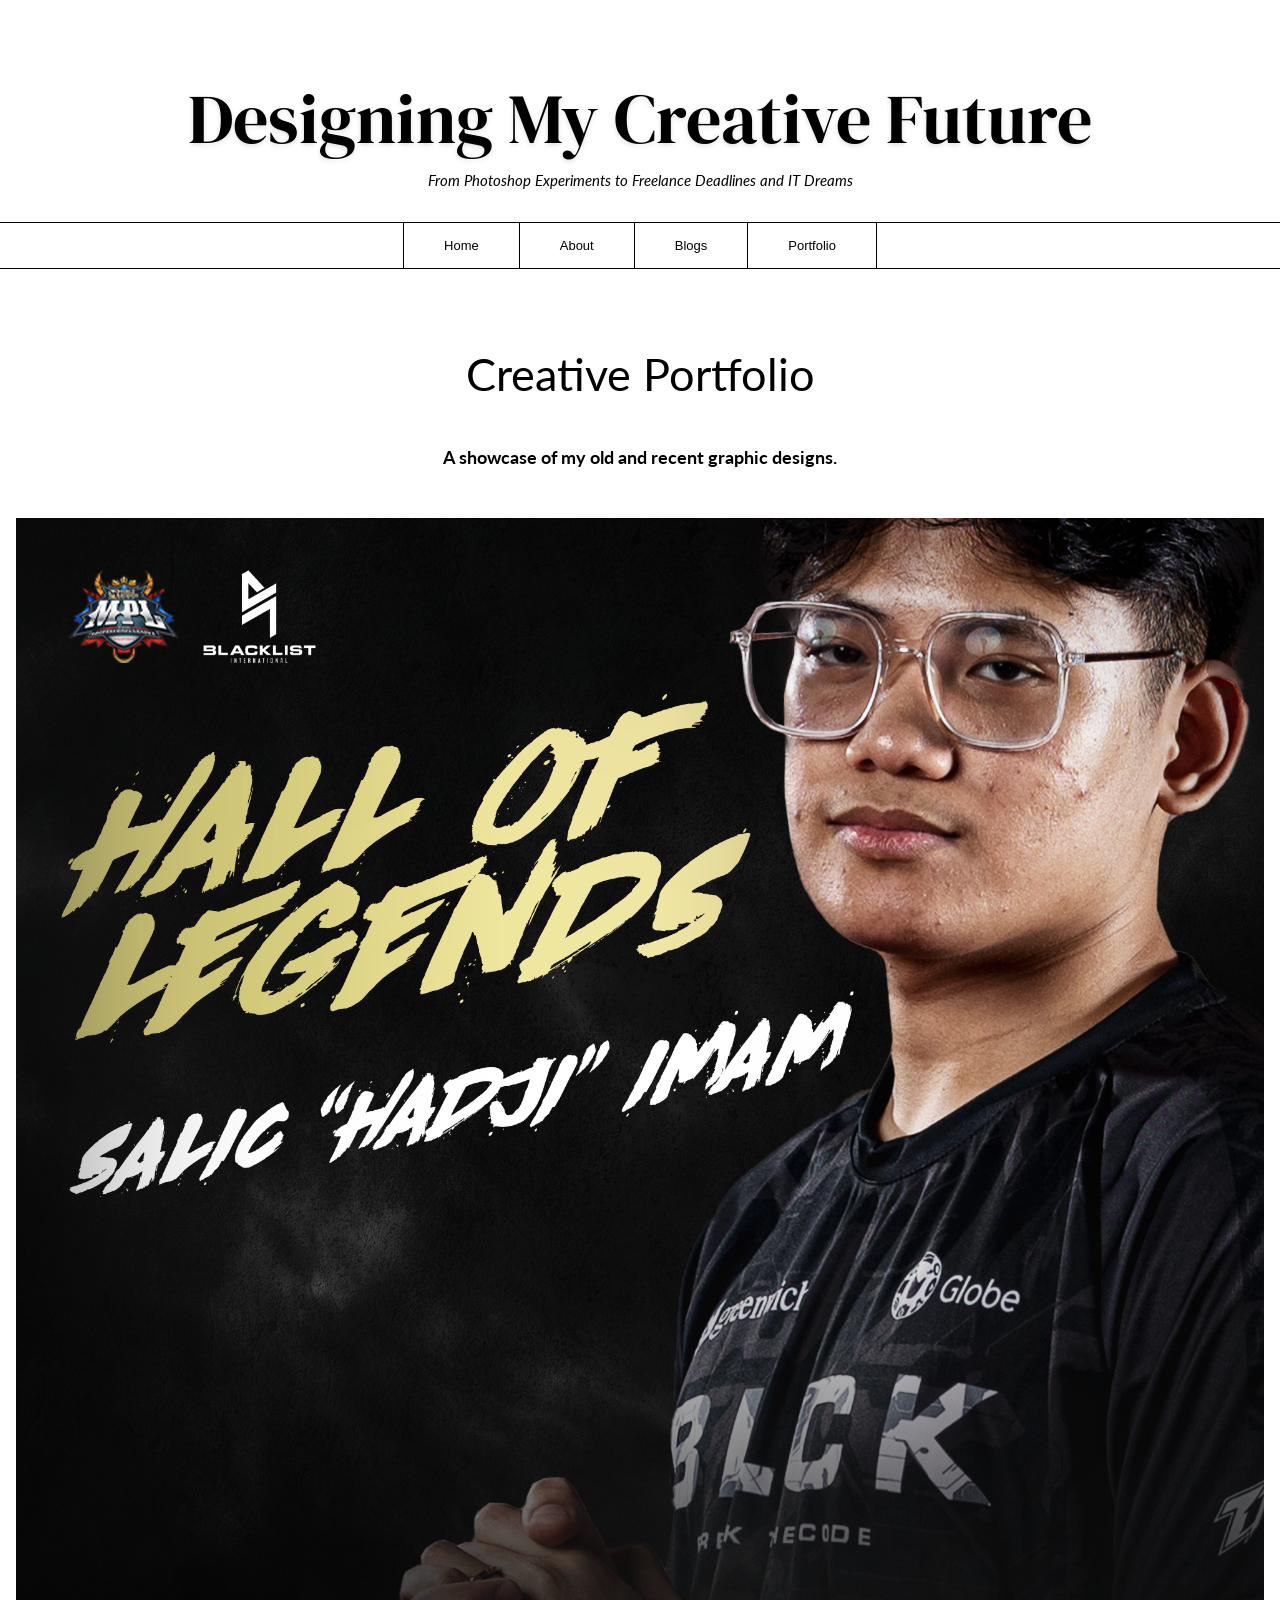
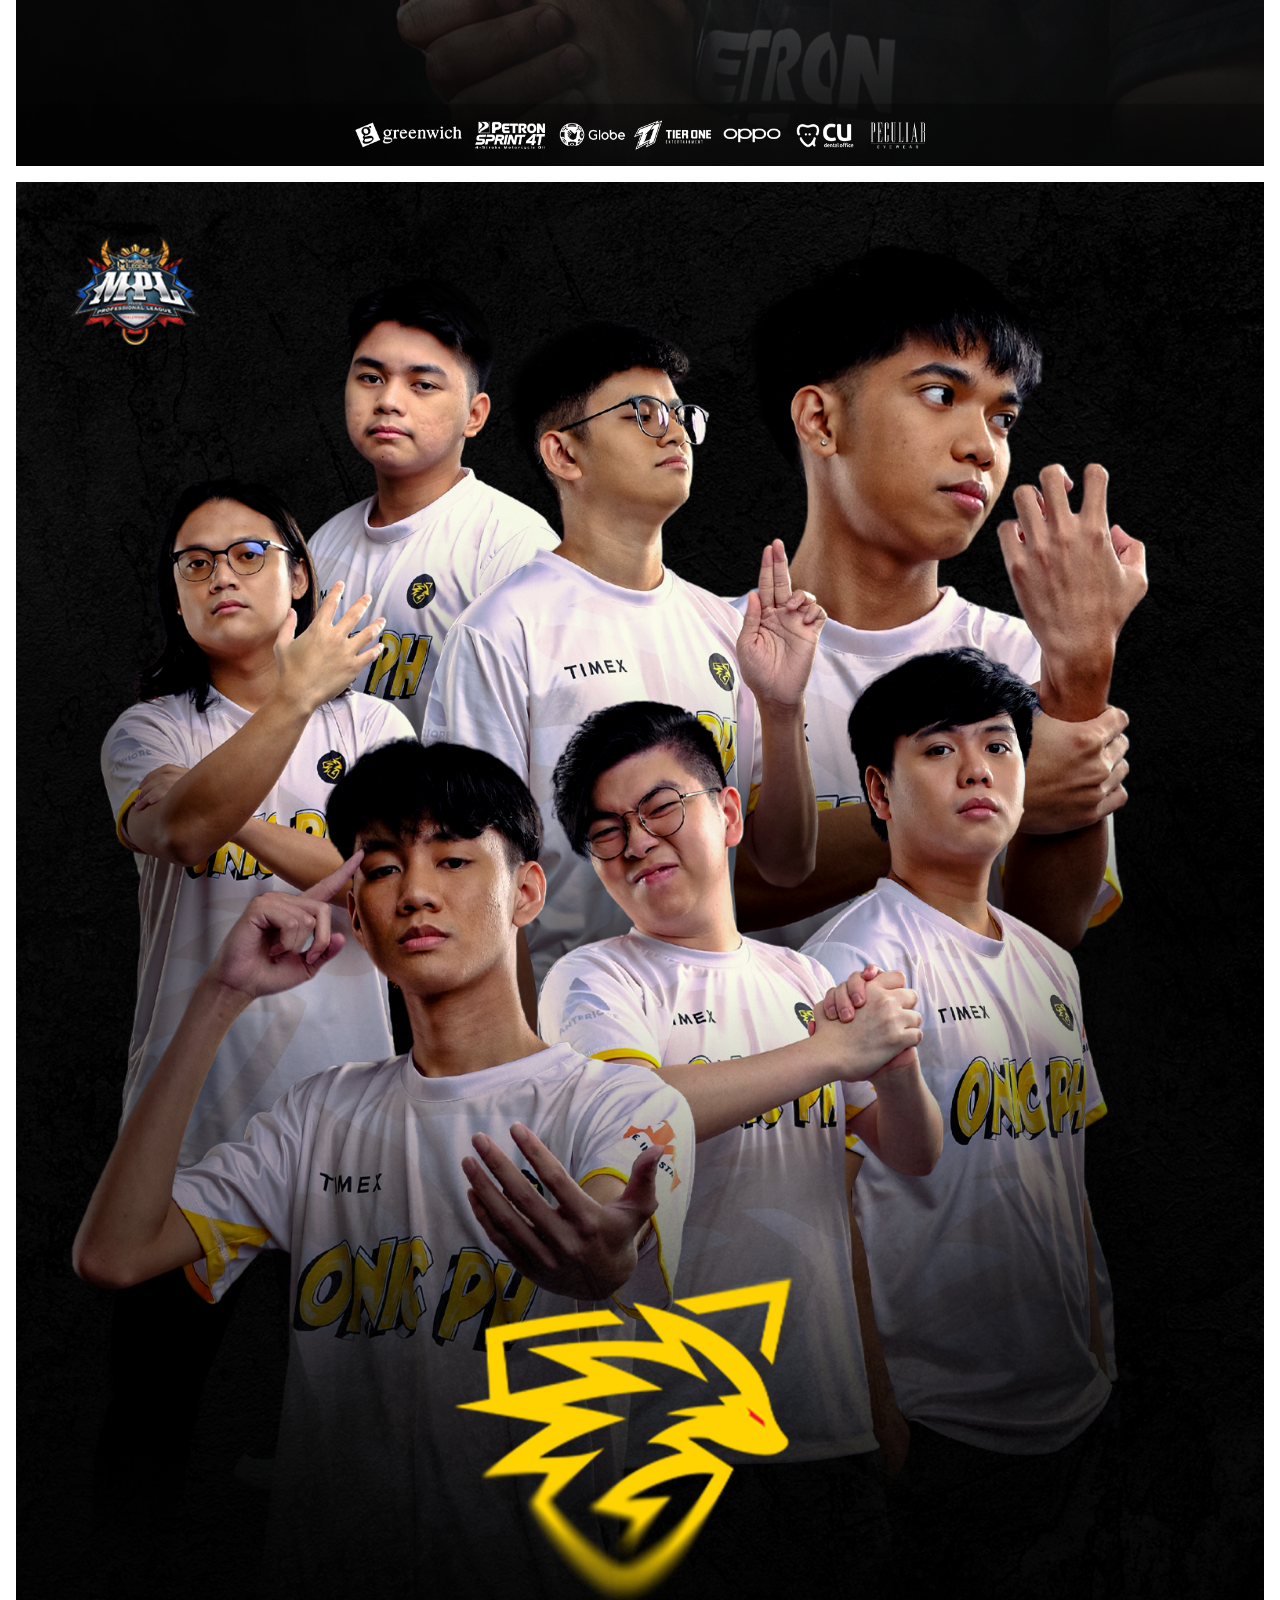
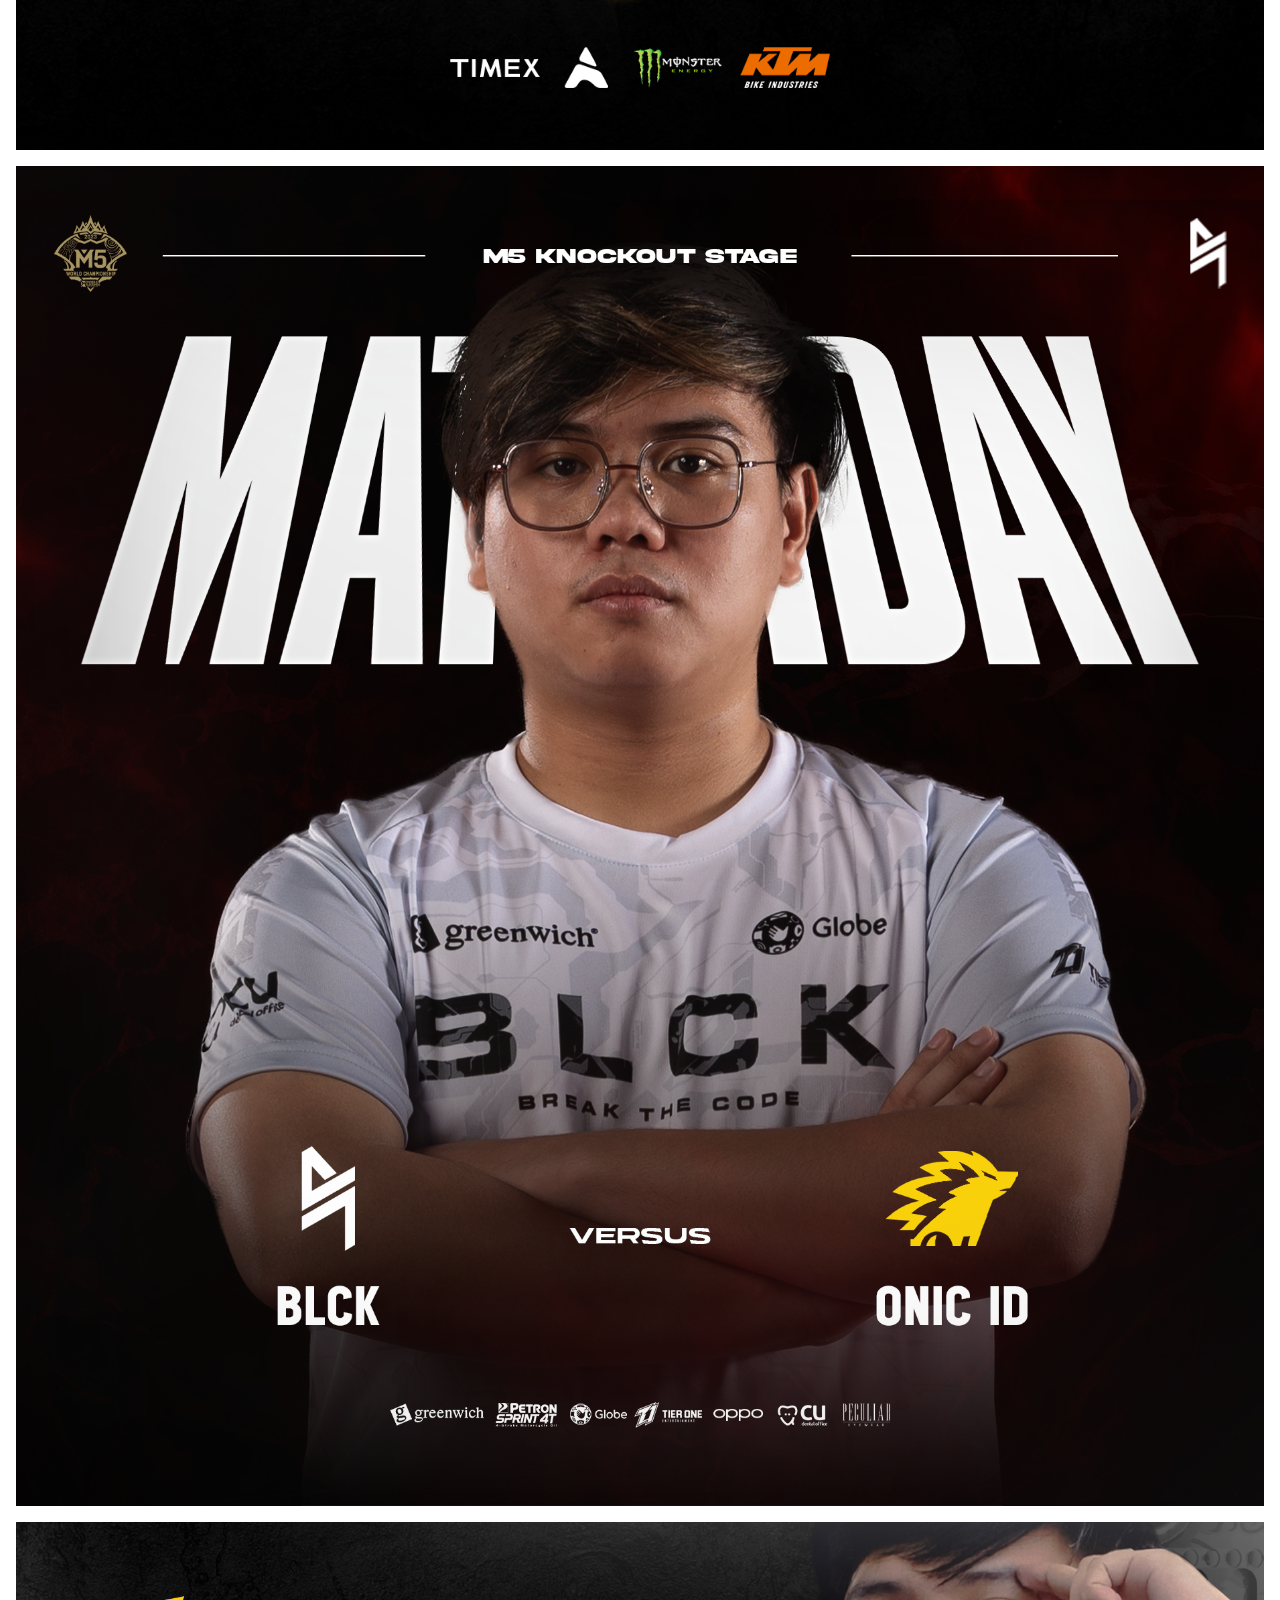
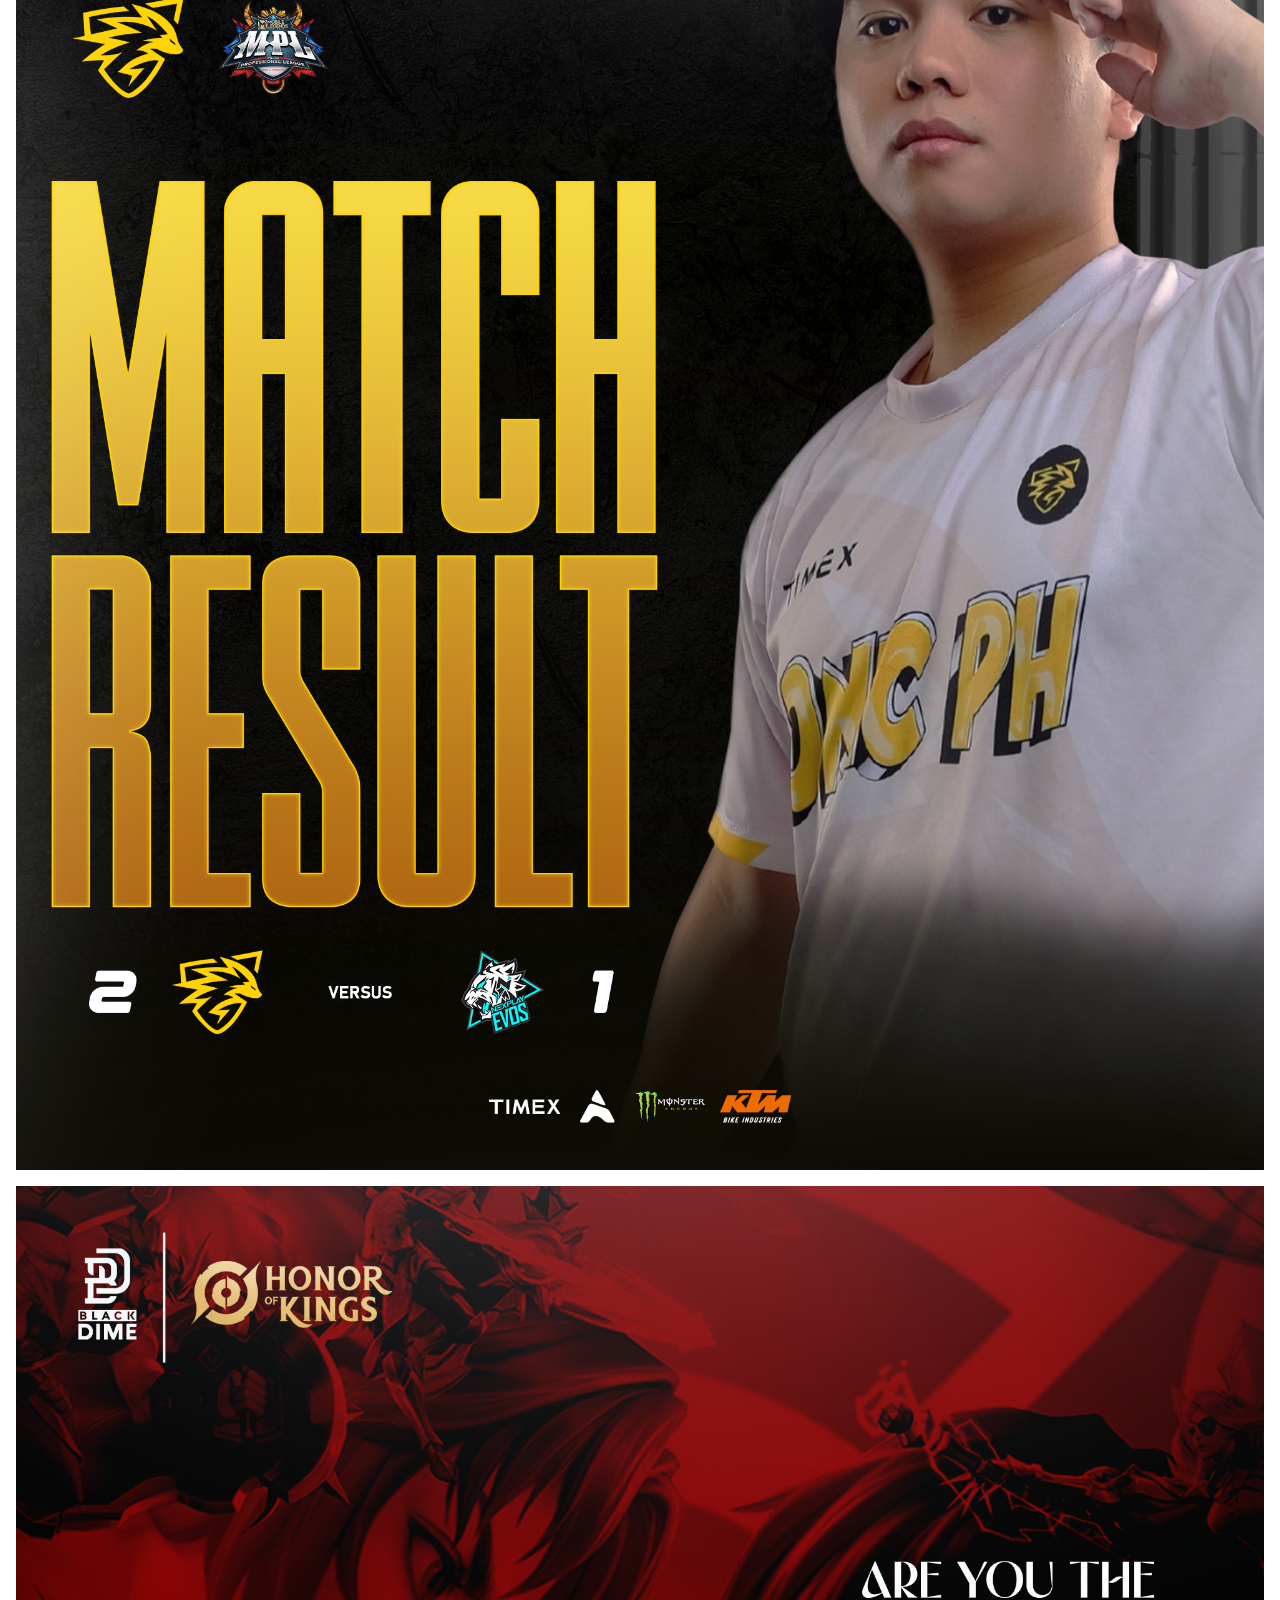
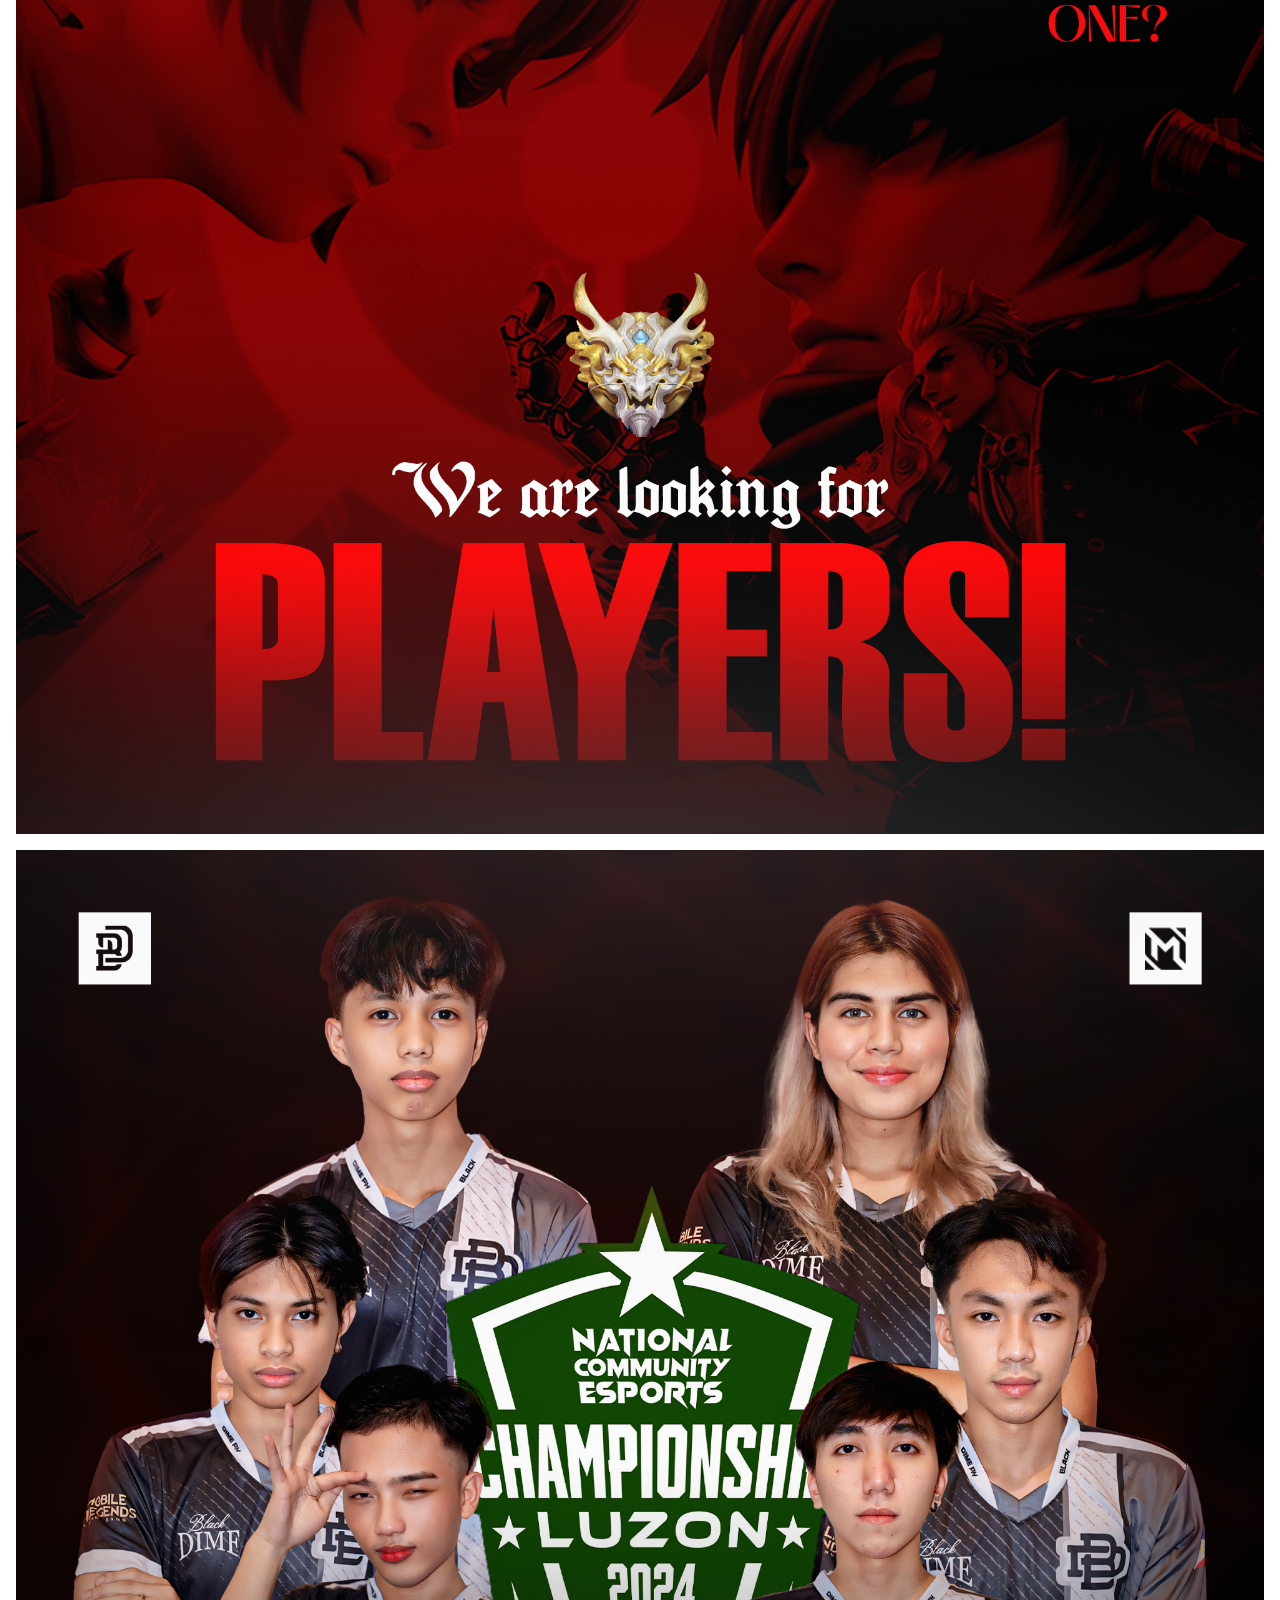
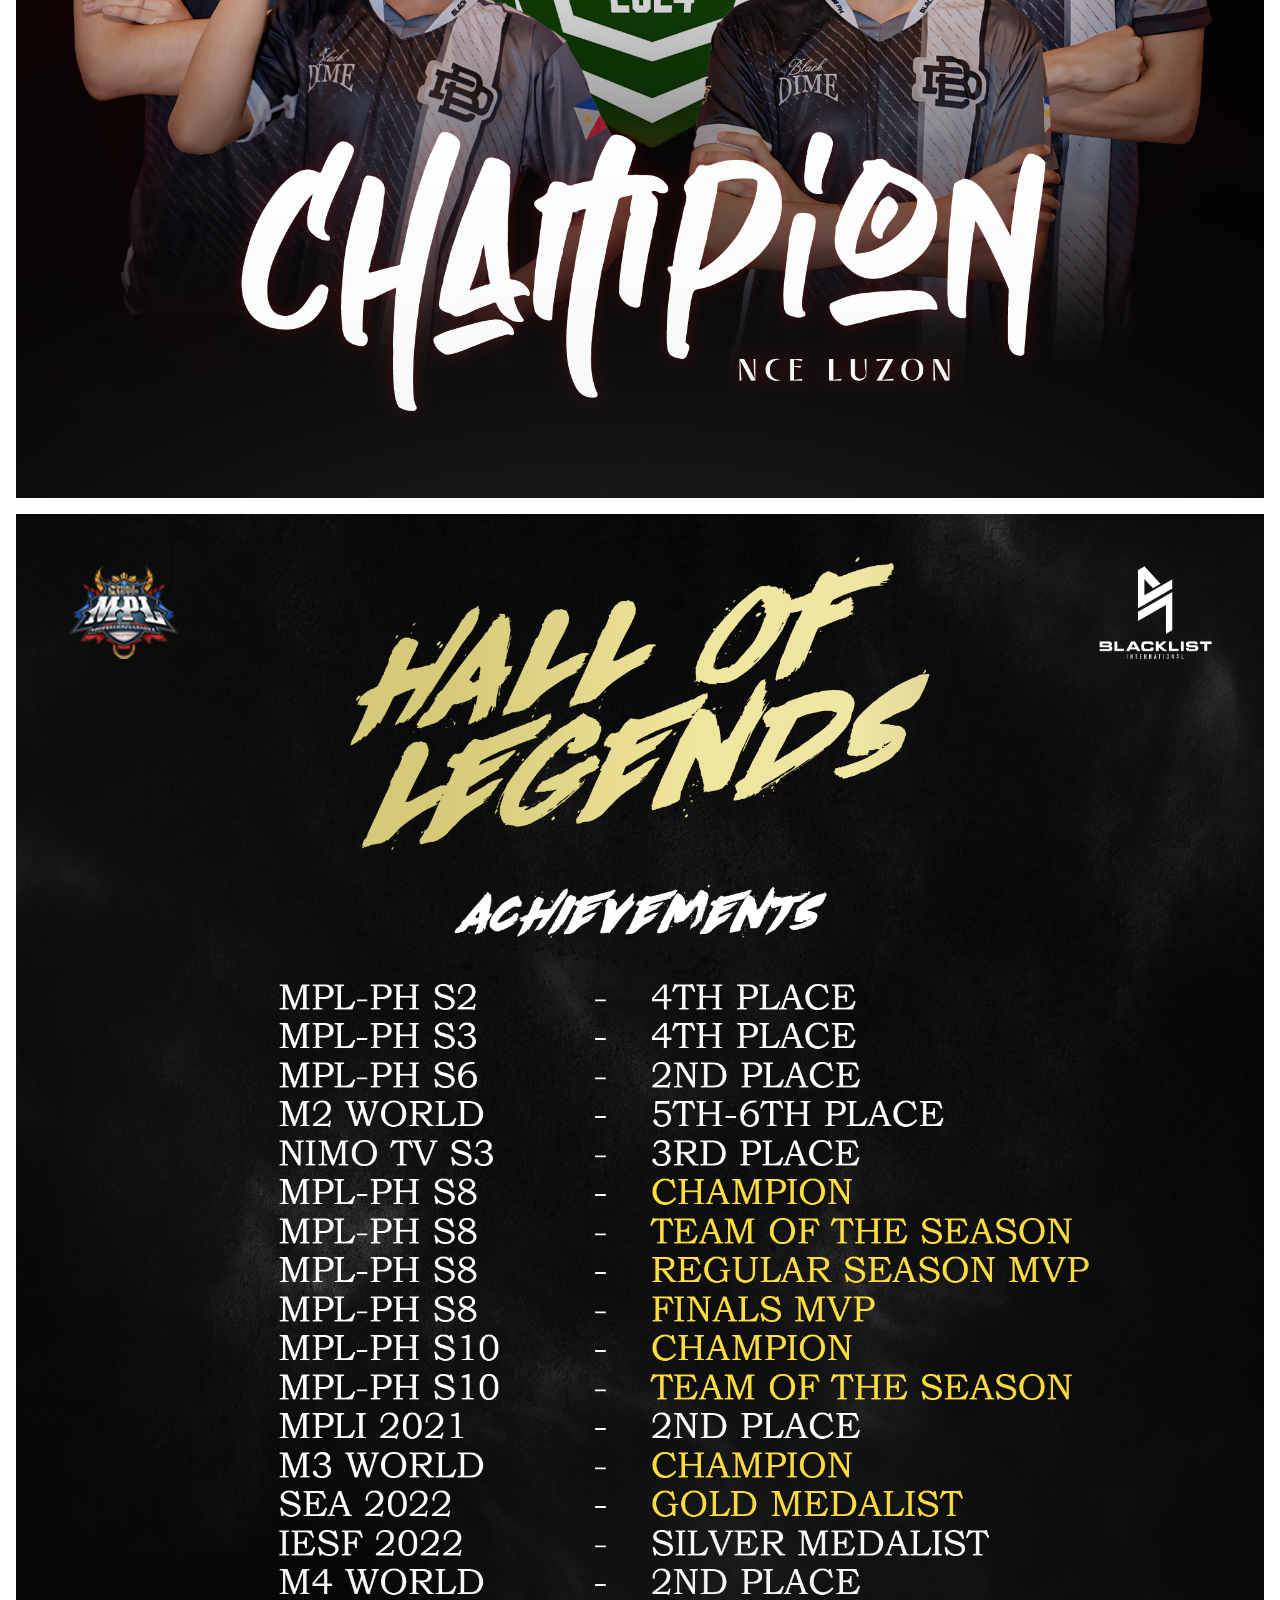
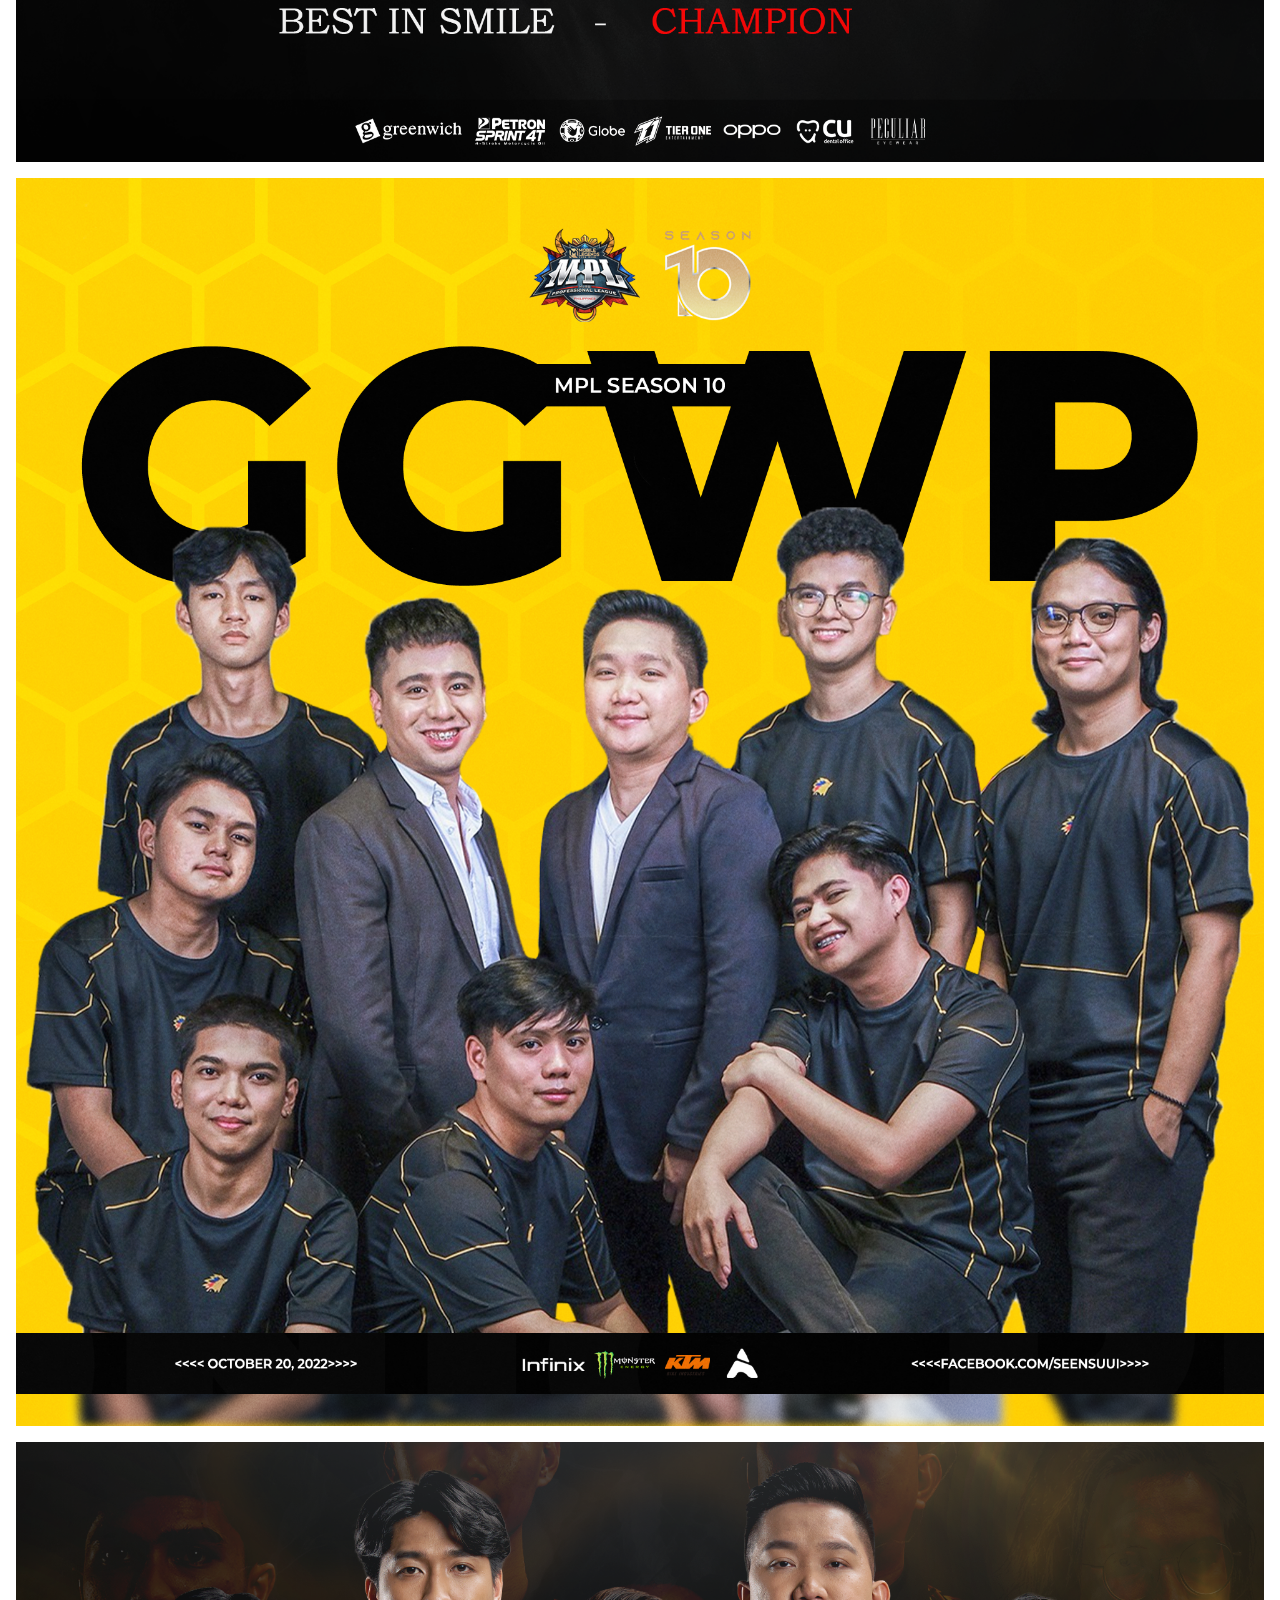
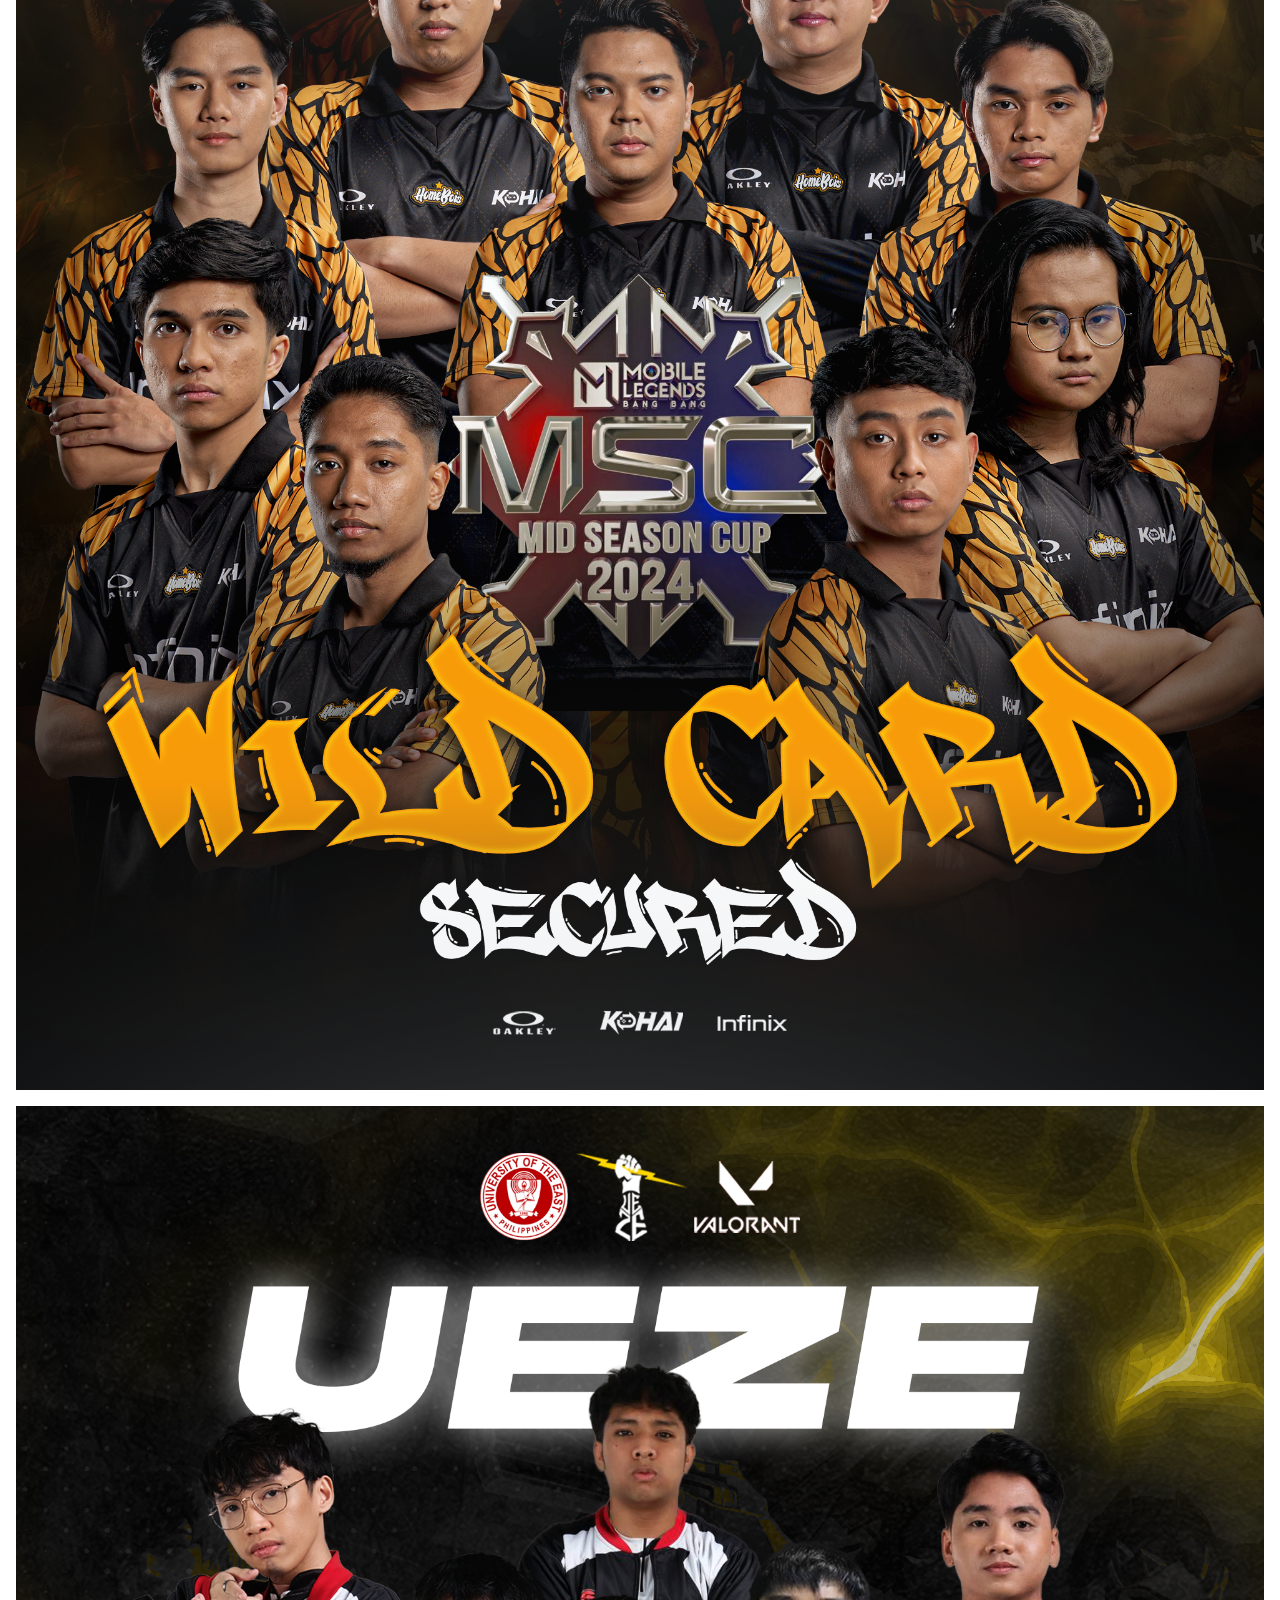
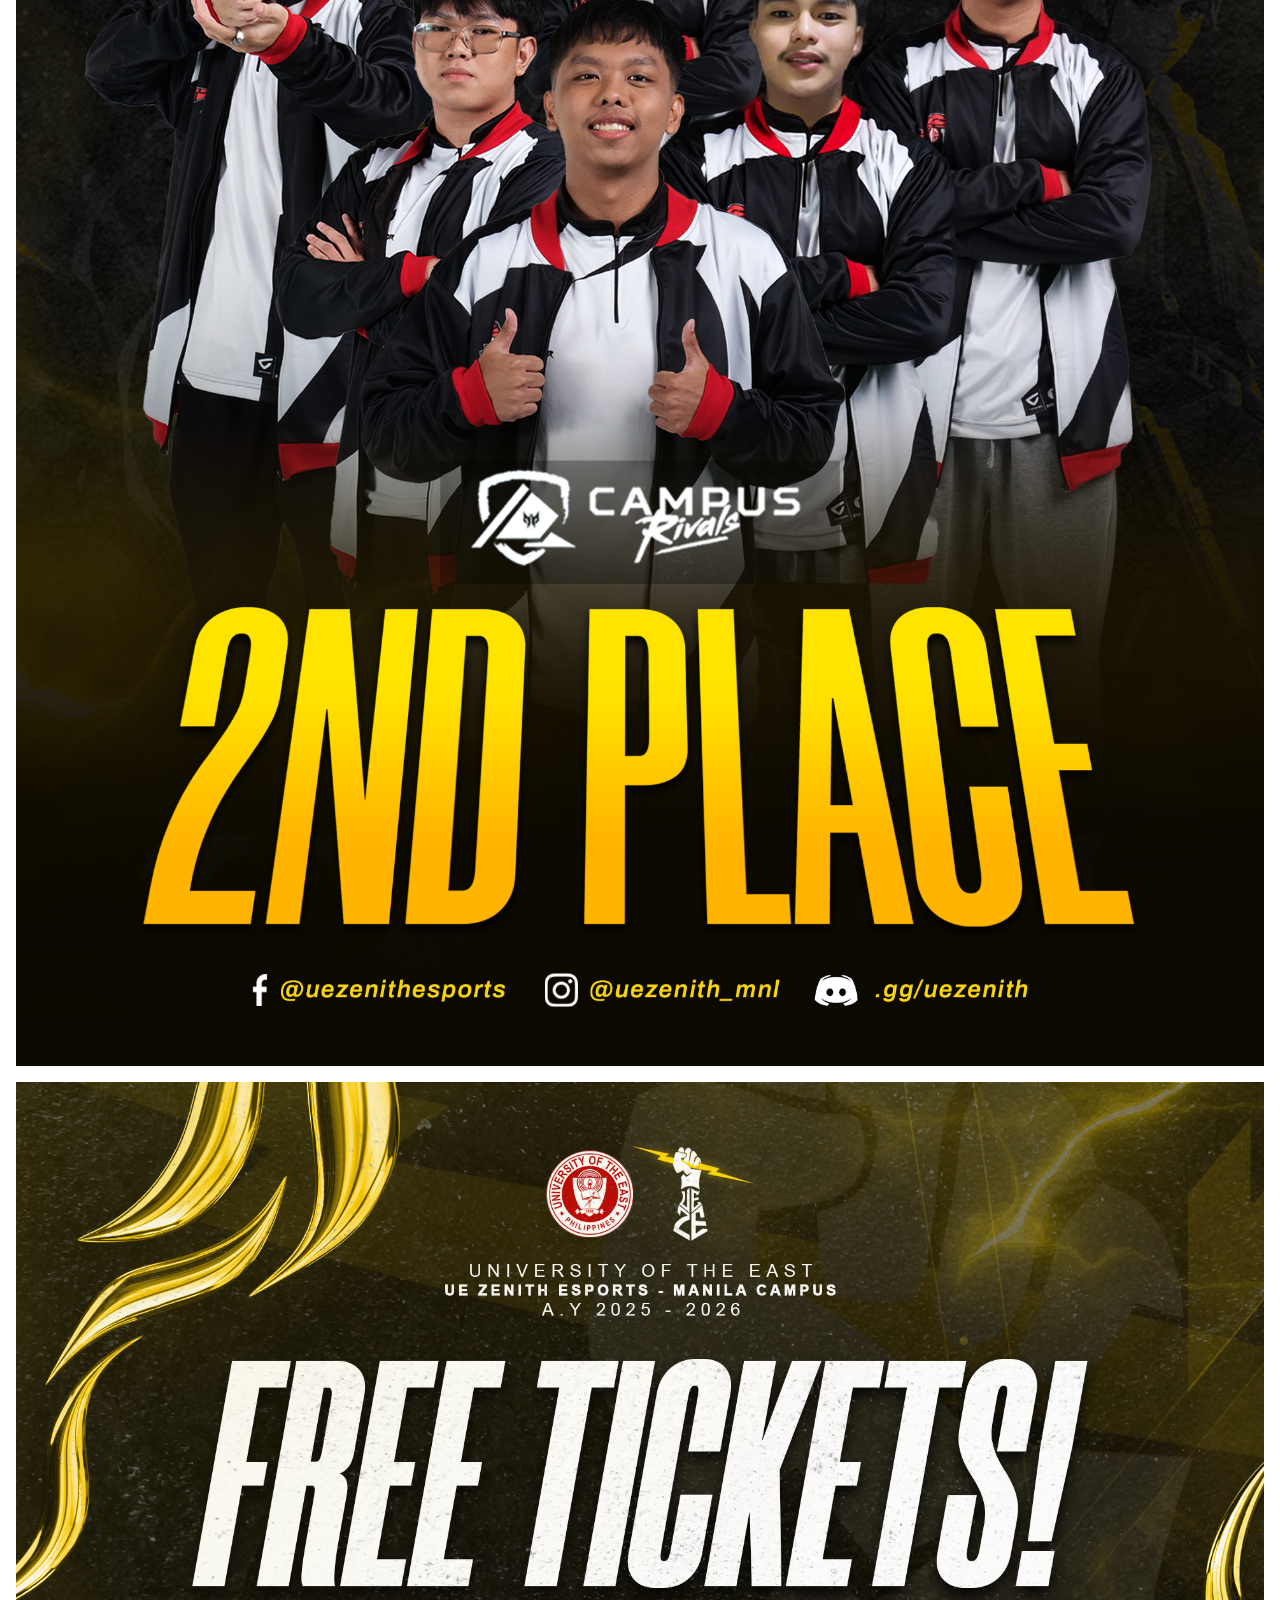
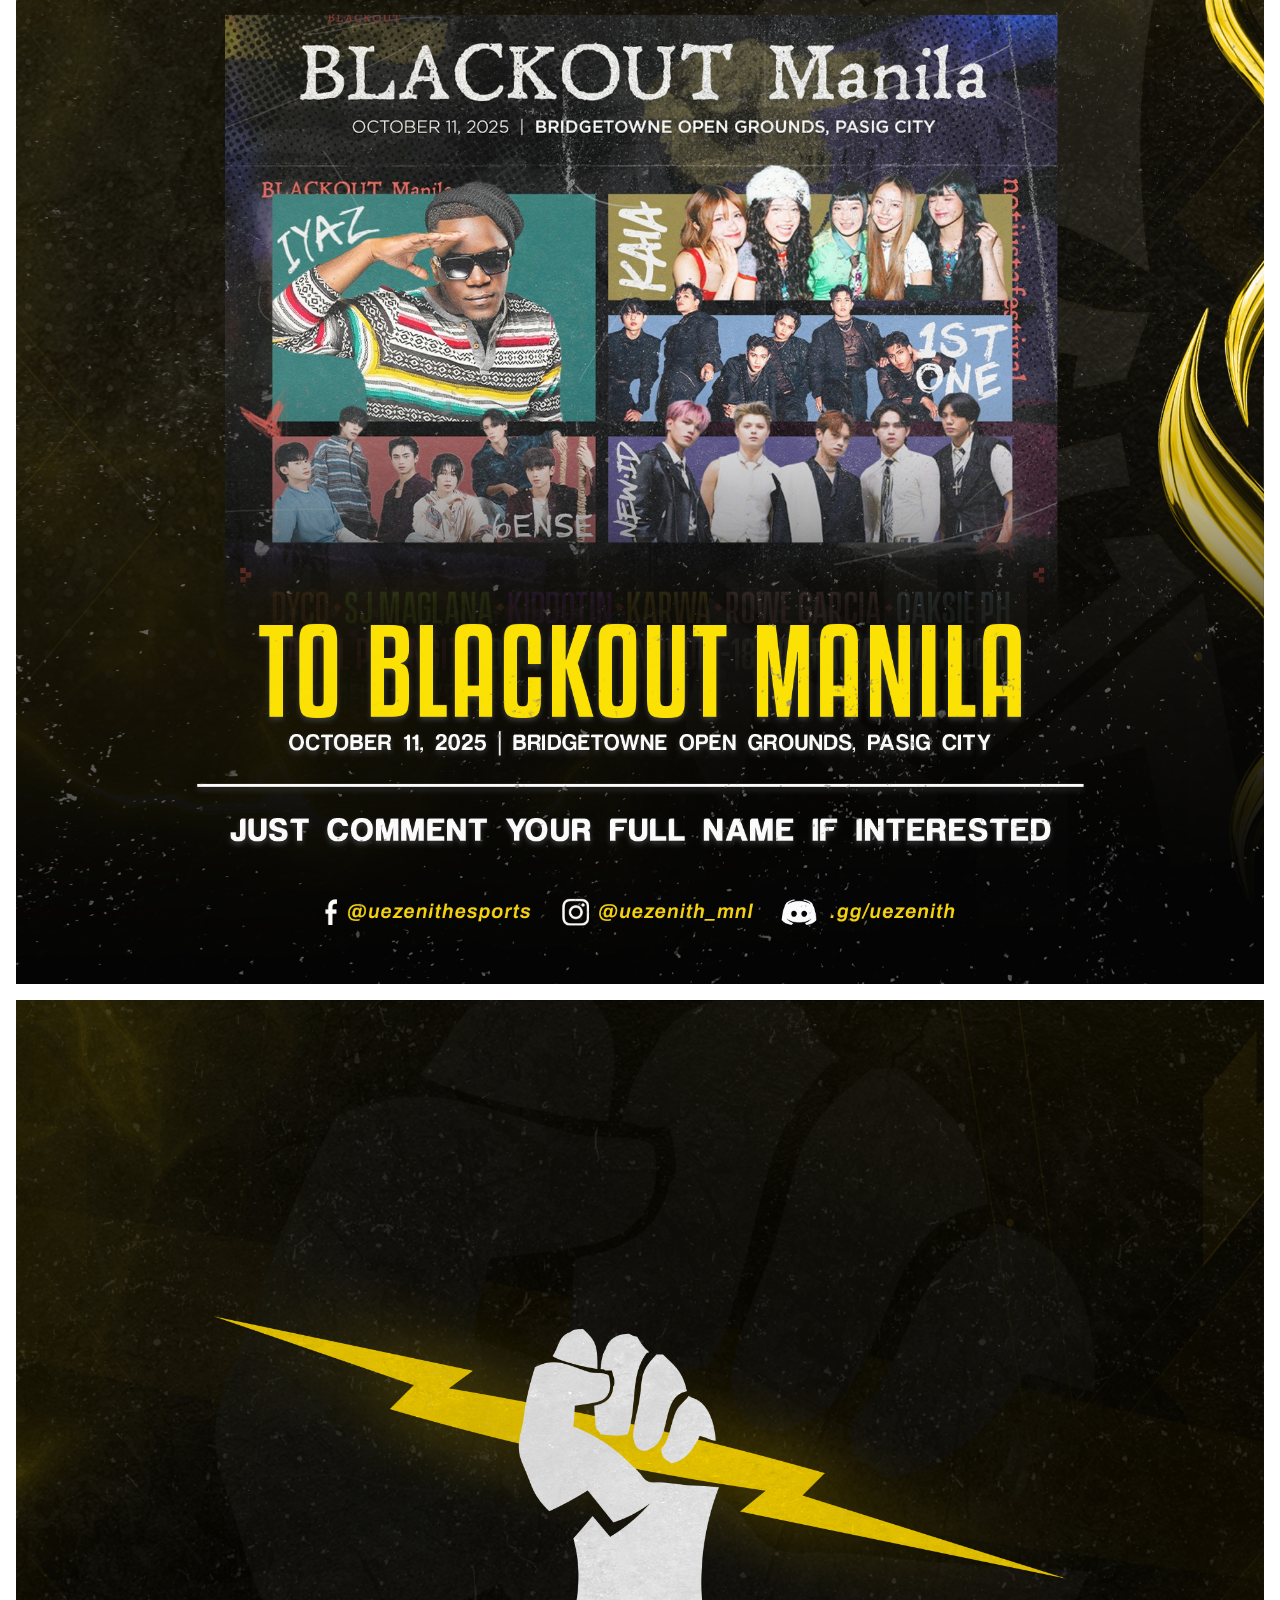
<file: projects.html>
<!doctype html>
<html lang="en">
  <head>
    <meta charset="UTF-8" />
    <meta name="viewport" content="width=device-width, initial-scale=1.0" />
    <title>Blog Final</title>
    <link rel="stylesheet" href="https://www.w3schools.com/w3css/5/w3.css" />
    <link
      rel="stylesheet"
      href="https://fonts.googleapis.com/css?family=Raleway"
    />
    <link
      rel="stylesheet"
      href="https://fonts.googleapis.com/css?family=DM+Serif+Display"
    />
    <link
      rel="stylesheet"
      href="https://fonts.googleapis.com/css?family=Lato"
    />
    <link
      rel="stylesheet"
      href="https://cdnjs.cloudflare.com/ajax/libs/font-awesome/6.4.2/css/all.min.css"
    />
    <link rel="stylesheet" href="style.css" />

    <style>
      .w3-row-padding img {
        margin-bottom: 12px;
      }
    </style>
  </head>

  <body id="top">
    <p class="story_title">Designing My Creative Future</p>
    <p class="story_subtitle">
      <i>From Photoshop Experiments to Freelance Deadlines and IT Dreams</i>
    </p>
    <br />

    <nav class="nav">
      <a href="index.html" class="border">Home</a>
      <a href="#about" class="border" title="Learn more about me">About</a>
      <a href="blog.html" class="border">Blogs</a>
      <a href="projects.html" class="border">Portfolio</a>
    </nav>

    <div class="w3-content" style="max-width: 1500px; padding: 128px 16px">
      <div class="content_header">
        <p class="project_title">Creative Portfolio</p>
        <p class="project_subtitle" style="text-align: center"><strong>A showcase of my old and recent graphic designs.</strong></p>
      </div>

      <div class="w3-row-padding" style="margin-bottom: 128px">
        <div class="w3-half">
          <img src="/IMAGES/1.png" style="width: 100%" alt="Project 1" />
          <img src="/IMAGES/4.png" style="width: 100%" alt="Project 4" />
          <img src="/IMAGES/3.png" style="width: 100%" alt="Project 3" />
          <img src="/IMAGES/20.png" style="width: 100%" alt="Project 20" />
          <img src="/IMAGES/6.png" style="width: 100%" alt="Project 6" />
          <img src="/IMAGES/7.png" style="width: 100%" alt="Project 7" />
        </div>

        <div class="w3-half">
          <img src="/IMAGES/2.png" style="width: 100%" alt="Project 2" />
          <img src="/IMAGES/22.png" style="width: 100%" alt="Project 22" />
          <img src="/IMAGES/9.png" style="width: 100%" alt="Project 9" />
          <img src="/IMAGES/11.png" style="width: 100%" alt="Project 11" />
          <img src="/IMAGES/12.png" style="width: 100%" alt="Project 12" />
          <img src="/IMAGES/13.png" style="width: 100%" alt="Project 13" />
        </div>
      </div>

      <div style="text-align: center">
        <a href="#top" class="up_down">Go to the top (↑)</a>
      </div>
    </div>

    <footer class="w3-container w3-padding-32 w3-light-grey w3-center w3-large">
      <p style="font-size: 16px">Let's work together</p>
      <i class="fa-brands fa-facebook w3-hover-opacity"></i>
      <i class="fa-brands fa-instagram w3-hover-opacity"></i>
      <i class="fa-brands fa-tiktok w3-hover-opacity"></i>
      <i class="fa-brands fa-behance w3-hover-opacity"></i>

      <p style="font-size: 14px; margin-top: 16px">
        Email:
        <a
          href="mailto:mendozalaurence0818@gmail.com"
          class="w3-hover-text-green"
        >
          mendozalaurence0818@gmail.com
        </a>
      </p>
      <p style="font-size: 14px">© 2026 Laurence C. Mendoza</p>
    </footer>
  </body>
</html>
</file>
<file: style.css>
/*REFERENCES*/
/*https://www.w3schools.com/*/
/*https://fonts.google.com/*/
/*https://developer.mozilla.org/en-US/docs/Learn_web_development/Core/Text_styling/Styling_links*/

html {
  scroll-behavior: smooth; /*Ensures smooth transition in all buttons*/
}

body {
  margin: 0;
  padding: 0;
  font-family: Verdana, Geneva, Tahoma, sans-serif;
  display: block;
  flex-direction: column;
  background-color: #ffffff;
  background-repeat: no-repeat; /*This ensures that the gradient background will not change*/
}

/* nav design */
.nav {
  display: flex;
  justify-content: center;
  text-align: center;
  border-top: 1px solid #000;
  border-bottom: 1px solid #000;
}

/* nav buttons */
.nav a {
  color: #000000;
  padding: 15px 40px;
  text-decoration: none;
  font-size: 13px;
}

.nav a:visited {
  color: #555555;
}

/* Hover effect for the nav buttons */
.nav a:hover {
  background-color: hsl(0, 0%, 78%);
  text-decoration: underline;
  color: #4e0101;
}

.nav a:focus {
  color: #4e0101;
}

.nav a:active {
  color: #4e0101;
  font-weight: bold;
  background-color: #9b9b9b;
}

/*Adds border to the button navigation*/
.border {
  border-left: 1px solid black;
}

/*Adds one last line to close the box effect of the nav buttons*/
.nav a:last-child {
  border-right: 1px solid #000;
}

.story_title {
  font-family: "DM Serif Display", serif;
  text-align: center;
  font-size: 70px;
  margin-bottom: 0;
  text-shadow: 0 2px 5px #e0e0e0;
}

.story_subtitle {
  font-family: "Lato", sans-serif;
  text-align: center;
  font-size: 15px;
  margin-top: 5px;
}

/*Fixes picture location, size and border*/
.profile {
  width: 100%;
  max-width: 380px;
  border-radius: 10px;
}

/*Makes sure that the text can go in the right side of the picture*/
.content_home {
  max-width: 1100px;
  margin: 0 auto 100px;
  padding: 0 40px;
  display: flex;
  align-items: center;
  gap: 15px;
}

/*Aligns every text in the right side of the picture*/
.text_side {
  padding: 50px;
  font-family: "Lato", sans-serif;
}

.home_title {
  font-family: "Lato", serif;
  font-size: 48px;
}

/* nav buttons */
.content_link {
  color: #ffffff;
  text-decoration: none;
  font-size: 18px;
  padding: 15px 15px;
  background-color: #4e0101;
  border-radius: 10px;
}

.content_link:visited {
  color: #ffffff;
}

/* Hover effect for the nav buttons */
.content_link:hover {
  text-decoration: underline;
  color: #ffa8a8;
  background-color: #8d0000;
  border-radius: 10px;
}

.content_link:focus {
  color: #4e0101;
}

.content_link:active {
  color: #ffffff;
  font-weight: bold;
}

/*button for the projects page to go back to the top*/
.up_down {
  display: block;
  margin: 20px auto;
  width: fit-content;
  text-decoration: none;
}

.up_down:hover {
  color: #810000;
  text-decoration: underline;
}

.project_title {
  font-family: "Lato", serif;
  font-size: 45px;
  color: #000000;
  text-align: center;
  margin-top: -50px;
}

.project_subtitle {
  margin-bottom: 50px;
  font-family: "Lato", sans-serif;
  font-size: 18px;
}

/*REFERENCE: https://www.w3schools.com/css/css3_flexbox.asp */
.box_section {
  max-width: 1100px;
  margin: 0 auto 120px;
  padding: 0 40px;
}

.box_title {
  font-family: "DM Serif Display", serif;
  text-align: center;
  font-size: 32px;
  margin-bottom: 40px;
}

/*ensures that the boxes dont stack with each other and has good gaps*/
.box_gap {
  display: flex;
  gap: 30px;
}

.box {
  flex: 1;
  border: 1px solid #4e0101; /* Your signature brand color */
  transition: border 0.3s ease;
  padding: 30px;
  border-top-left-radius: 10px ;
  border-top-right-radius: 10px ;
  
}

.box h3 {
  font-family: "Lato", sans-serif;
  margin-top: 0;
  margin-bottom: 15px;
  text-shadow: 0 2px 2px #cccccc;
}

.box p {
  font-family: "Lato", sans-serif;
  font-size: 15px;
  line-height: 1.6;
  color: #1b1b1b;
  text-shadow: 0 2px 2px #cccccc;
}

hr {
  margin: auto;
  width: 550px;
  height: 1px;
  background-color: rgb(138, 138, 138);
  border: none;
}

.fa-brands:hover {
    color: #4e0101;
}
</file>
